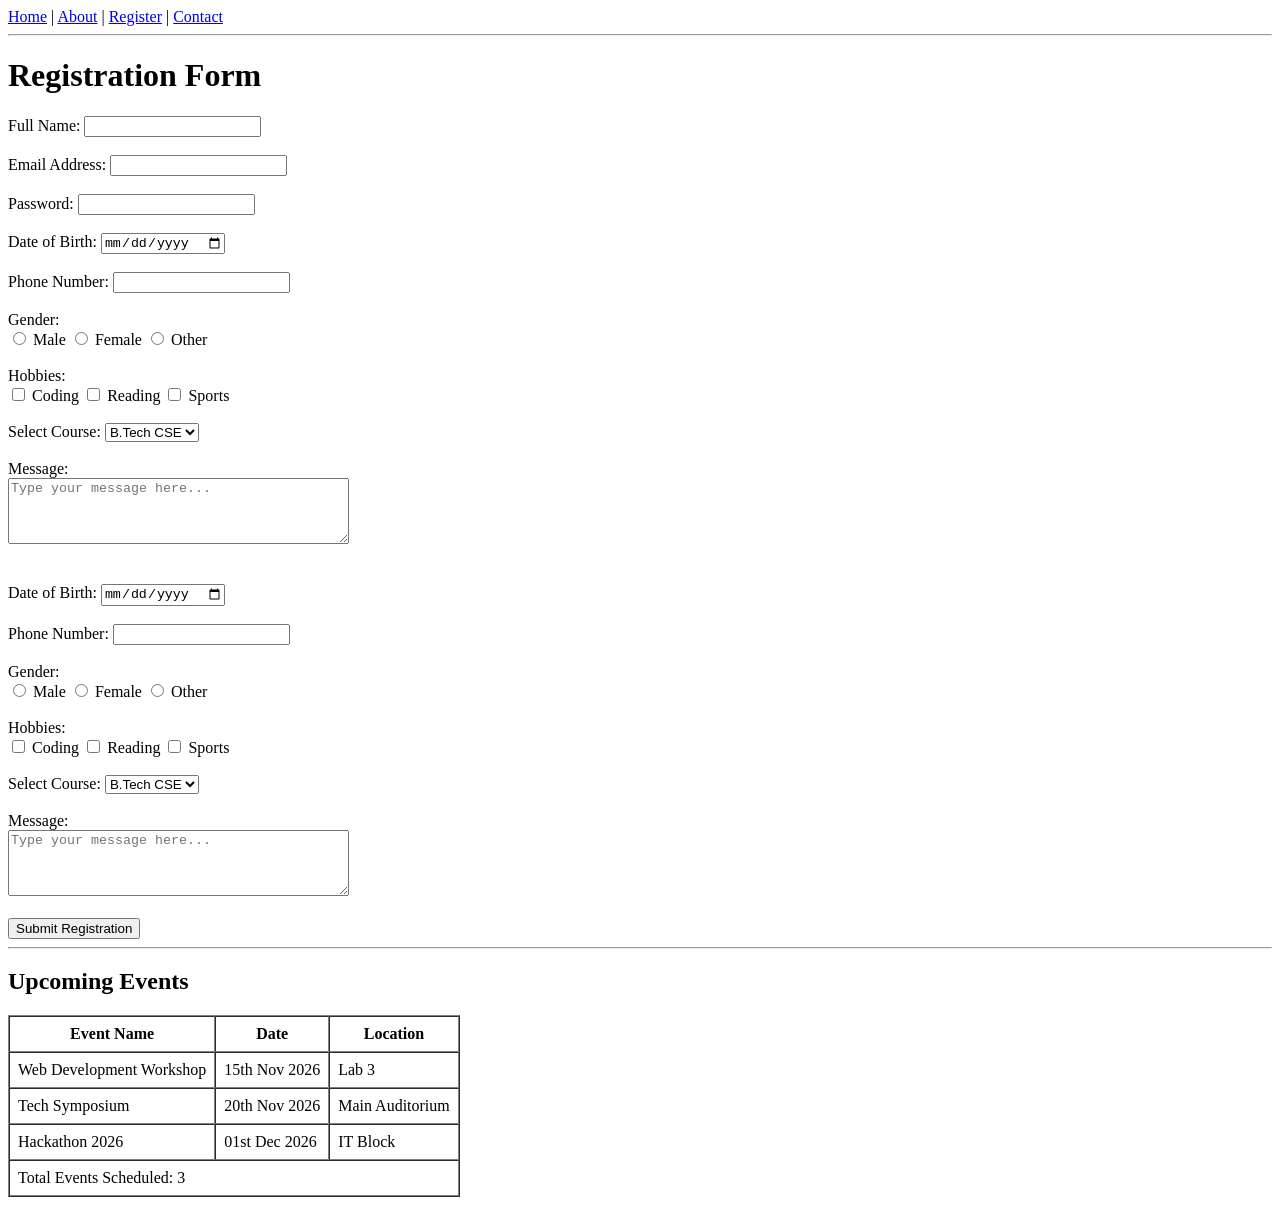
<file: week 4/index.html>
<!DOCTYPE html>
<html lang="en">

<head>
    <meta charset="UTF-8">
    <meta name="viewport" content="width=device-width, initial-scale=1.0">
    <title>Week 4 Assignment</title>

    <head>
        <meta charset="UTF-8">
        <meta name="viewport" content="width=device-width, initial-scale=1.0">
        <meta name="description" content="Week 4 Assignment covering HTML Forms, Tables, Meta Tags, and Navigation.">
        <meta name="keywords" content="HTML, Forms, Tables, Meta Tags, Web Development">
        <meta name="author" content="Pranav Mishra">

        <!-- Task 4.4: Favicon Tag -->
        <link rel="icon" type="image/x-icon" href="https://via.placeholder.com/16">

        <title>Week 4 Assignment - Forms & Tables</title>
        <header>
            <nav>
                <a href="index.html">Home</a> |
                <a href="about.html">About</a> |
                <a href="register.html">Register</a> |
                <a href="contact.html">Contact</a>
            </nav>
        </header>
        <hr>
    </head>
</head>

<body>

    <h1>Registration Form</h1>

    <!-- Task 4.1: Basic Form with Name, Email, Password & Labels -->
    <form action="#" method="POST">
        <div>
            <label for="fullName">Full Name:</label>
            <input type="text" id="fullName" name="fullName" required>
        </div>
        <br>
        <div>
            <label for="userEmail">Email Address:</label>
            <input type="email" id="userEmail" name="userEmail" required>
        </div>
        <br>
        <div>
            <label for="userPassword">Password:</label>
            <input type="password" id="userPassword" name="userPassword" required>
        </div>
        <br>
        <!-- Task 4.2: Date of Birth -->
        <div>
            <label for="dob">Date of Birth:</label>
            <input type="date" id="dob" name="dob">
        </div>
        <br>

        <!-- Task 4.2: Phone Number -->
        <div>
            <label for="phone">Phone Number:</label>
            <input type="tel" id="phone" name="phone">
        </div>
        <br>

        <!-- Task 4.2: Radio Buttons (Gender) -->
        <div>
            <label>Gender:</label><br>
            <input type="radio" id="male" name="gender" value="male">
            <label for="male">Male</label>
            <input type="radio" id="female" name="gender" value="female">
            <label for="female">Female</label>
            <input type="radio" id="other" name="gender" value="other">
            <label for="other">Other</label>
        </div>
        <br>

        <!-- Task 4.2: Checkboxes (Hobbies) -->
        <div>
            <label>Hobbies:</label><br>
            <input type="checkbox" id="coding" name="hobbies" value="coding">
            <label for="coding">Coding</label>
            <input type="checkbox" id="reading" name="hobbies" value="reading">
            <label for="reading">Reading</label>
            <input type="checkbox" id="sports" name="hobbies" value="sports">
            <label for="sports">Sports</label>
        </div>
        <br>

        <!-- Task 4.2: Dropdown (Select Course) -->
        <div>
            <label for="course">Select Course:</label>
            <select id="course" name="course">
                <option value="cse">B.Tech CSE</option>
                <option value="ece">B.Tech ECE</option>
                <option value="me">B.Tech ME</option>
            </select>
        </div>
        <br>

        <!-- Task 4.2: Textarea (Message Box) -->
        <div>
            <label for="message">Message:</label><br>
            <textarea id="message" name="message" rows="4" cols="40" placeholder="Type your message here..."></textarea>
        </div>
        <br>
        <br>
        <!-- Task 4.2: Date of Birth -->
        <div>
            <label for="dob">Date of Birth:</label>
            <input type="date" id="dob" name="dob">
        </div>
        <br>

        <!-- Task 4.2: Phone Number -->
        <div>
            <label for="phone">Phone Number:</label>
            <input type="tel" id="phone" name="phone">
        </div>
        <br>

        <!-- Task 4.2: Radio Buttons (Gender) -->
        <div>
            <label>Gender:</label><br>
            <input type="radio" id="male" name="gender" value="male">
            <label for="male">Male</label>
            <input type="radio" id="female" name="gender" value="female">
            <label for="female">Female</label>
            <input type="radio" id="other" name="gender" value="other">
            <label for="other">Other</label>
        </div>
        <br>

        <!-- Task 4.2: Checkboxes (Hobbies) -->
        <div>
            <label>Hobbies:</label><br>
            <input type="checkbox" id="coding" name="hobbies" value="coding">
            <label for="coding">Coding</label>
            <input type="checkbox" id="reading" name="hobbies" value="reading">
            <label for="reading">Reading</label>
            <input type="checkbox" id="sports" name="hobbies" value="sports">
            <label for="sports">Sports</label>
        </div>
        <br>

        <!-- Task 4.2: Dropdown (Select Course) -->
        <div>
            <label for="course">Select Course:</label>
            <select id="course" name="course">
                <option value="cse">B.Tech CSE</option>
                <option value="ece">B.Tech ECE</option>
                <option value="me">B.Tech ME</option>
            </select>
        </div>
        <br>

        <!-- Task 4.2: Textarea (Message Box) -->
        <div>
            <label for="message">Message:</label><br>
            <textarea id="message" name="message" rows="4" cols="40" placeholder="Type your message here..."></textarea>
        </div>
        <br>

        <!-- Task 4.2: Submit Button -->
        <div>
            <button type="submit">Submit Registration</button>
        </div>
    </form>
    <hr>
    <!-- Task 4.3: Events Table with Header, Body, and Footer Rows -->
    <h2>Upcoming Events</h2>
    <table border="1" cellpadding="8" cellspacing="0">
        <thead>
            <tr>
                <th>Event Name</th>
                <th>Date</th>
                <th>Location</th>
            </tr>
        </thead>
        <tbody>
            <tr>
                <td>Web Development Workshop</td>
                <td>15th Nov 2026</td>
                <td>Lab 3</td>
            </tr>
            <tr>
                <td>Tech Symposium</td>
                <td>20th Nov 2026</td>
                <td>Main Auditorium</td>
            </tr>
            <tr>
                <td>Hackathon 2026</td>
                <td>01st Dec 2026</td>
                <td>IT Block</td>
            </tr>
        </tbody>
        <tfoot>
            <tr>
                <td colspan="3">Total Events Scheduled: 3</td>
            </tr>
        </tfoot>
    </table>

</body>

</html>
</file>
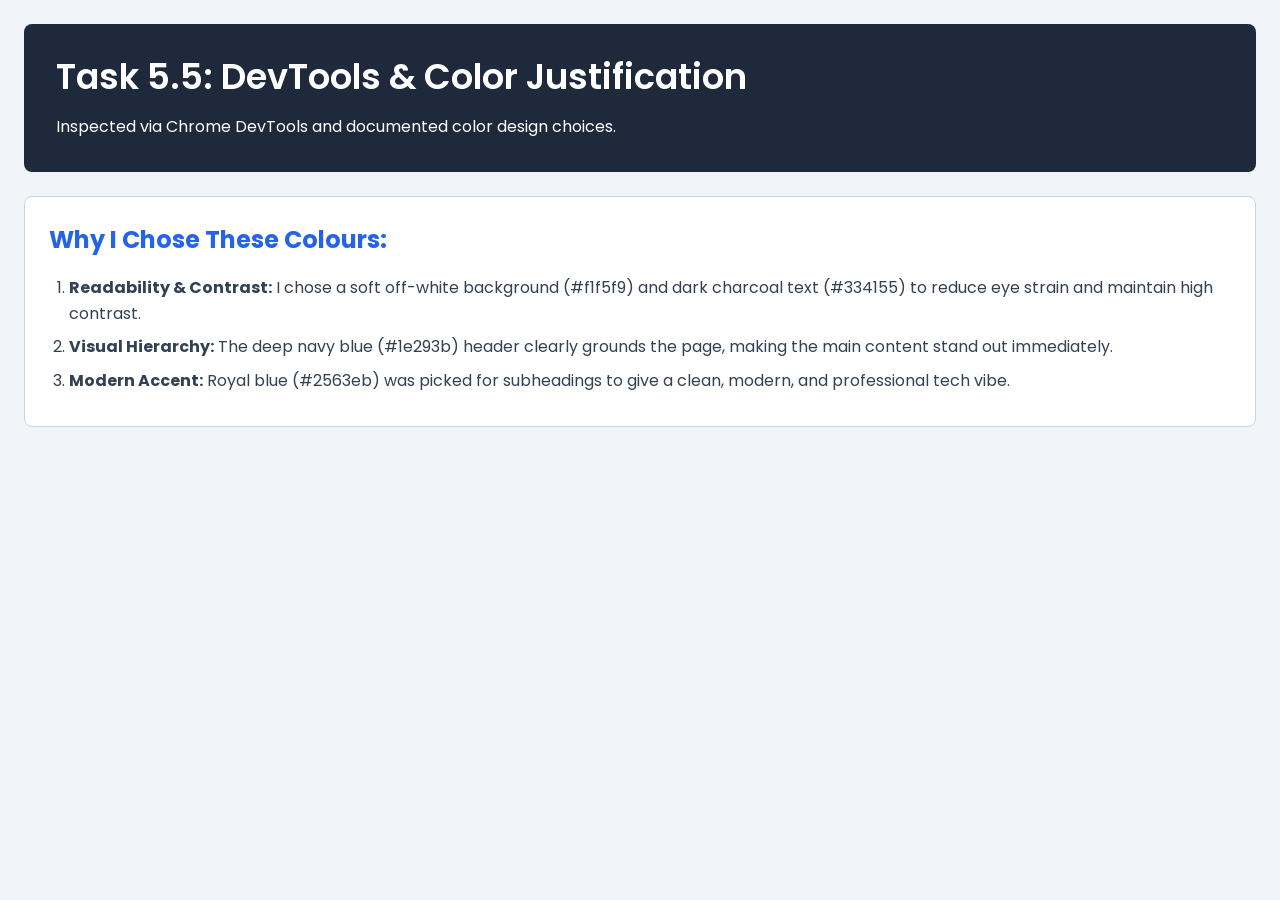
<file: week 5/index.html>
<!DOCTYPE html>
<html lang="en">

<head>
    <meta charset="UTF-8">
    <meta name="viewport" content="width=device-width, initial-scale=1.0">
    <title>Week 5 - Task 5.5</title>

    <!-- Google Font (Poppins) -->
    <link rel="preconnect" href="https://fonts.googleapis.com">
    <link rel="preconnect" href="https://fonts.gstatic.com" crossorigin>
    <link href="https://fonts.googleapis.com/css2?family=Poppins:wght@300;400;600&display=swap" rel="stylesheet">

    <link rel="stylesheet" href="style.css">
</head>

<body>

    <header id="hero">
        <h1>Task 5.5: DevTools & Color Justification</h1>
        <p>Inspected via Chrome DevTools and documented color design choices.</p>
    </header>

    <main>
        <section class="card">
            <h2>Why I Chose These Colours:</h2>
            <ol class="color-reasons">
                <li><strong>Readability & Contrast:</strong> I chose a soft off-white background (#f1f5f9) and dark
                    charcoal text (#334155) to reduce eye strain and maintain high contrast.</li>
                <li><strong>Visual Hierarchy:</strong> The deep navy blue (#1e293b) header clearly grounds the page,
                    making the main content stand out immediately.</li>
                <li><strong>Modern Accent:</strong> Royal blue (#2563eb) was picked for subheadings to give a clean,
                    modern, and professional tech vibe.</li>
            </ol>
        </section>
    </main>

</body>

</html>
</file>
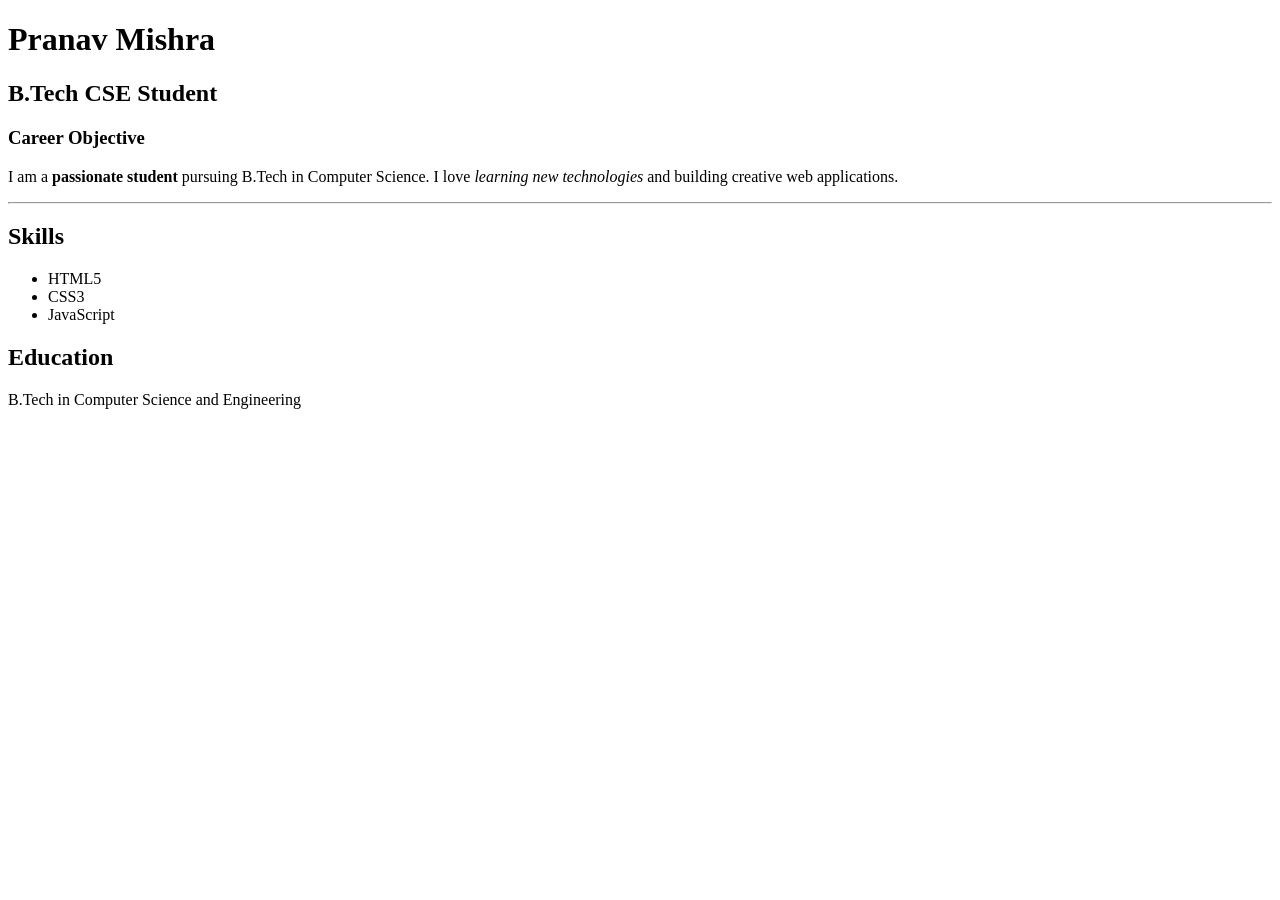
<file: week2/index.html>
<!DOCTYPE html>
<html lang="en">

<head>
    <meta charset="UTF-8">
    <meta name="viewport" content="width=device-width, initial-scale=1.0">
    <title>My Resume</title>
</head>

<body>
    <!-- Main heading -->
    <h1>Pranav Mishra</h1>
    <h2>B.Tech CSE Student</h2>
    <h3>Career Objective</h3>
    <!-- Task 2.2: Intro paragraph with bold,italic,and horizontal line-->
    <p>
        I am a <strong>passionate student</strong> pursuing B.Tech in Computer Science.
        I love <em>learning new technologies</em> and building creative web applications.
    </p>

    <hr>
    <!-- Task 2.3: Skills Section -->
    <div id="skills-section" class="resume-box">
        <h2>Skills</h2>
        <ul>
            <li>HTML5</li>
            <li>CSS3</li>
            <li>JavaScript</li>
        </ul>
    </div>

    <!-- Task 2.3: Education Section -->
    <div id="education-section" class="resume-box">
        <h2>Education</h2>
        <p>B.Tech in Computer Science and Engineering</p>
    </div>
    <!-- Task 2.5: Code Structure & Proper Indentation Completed -->
    <!-- Documented and verified by Pranav -->
</body>

</html>
</file>
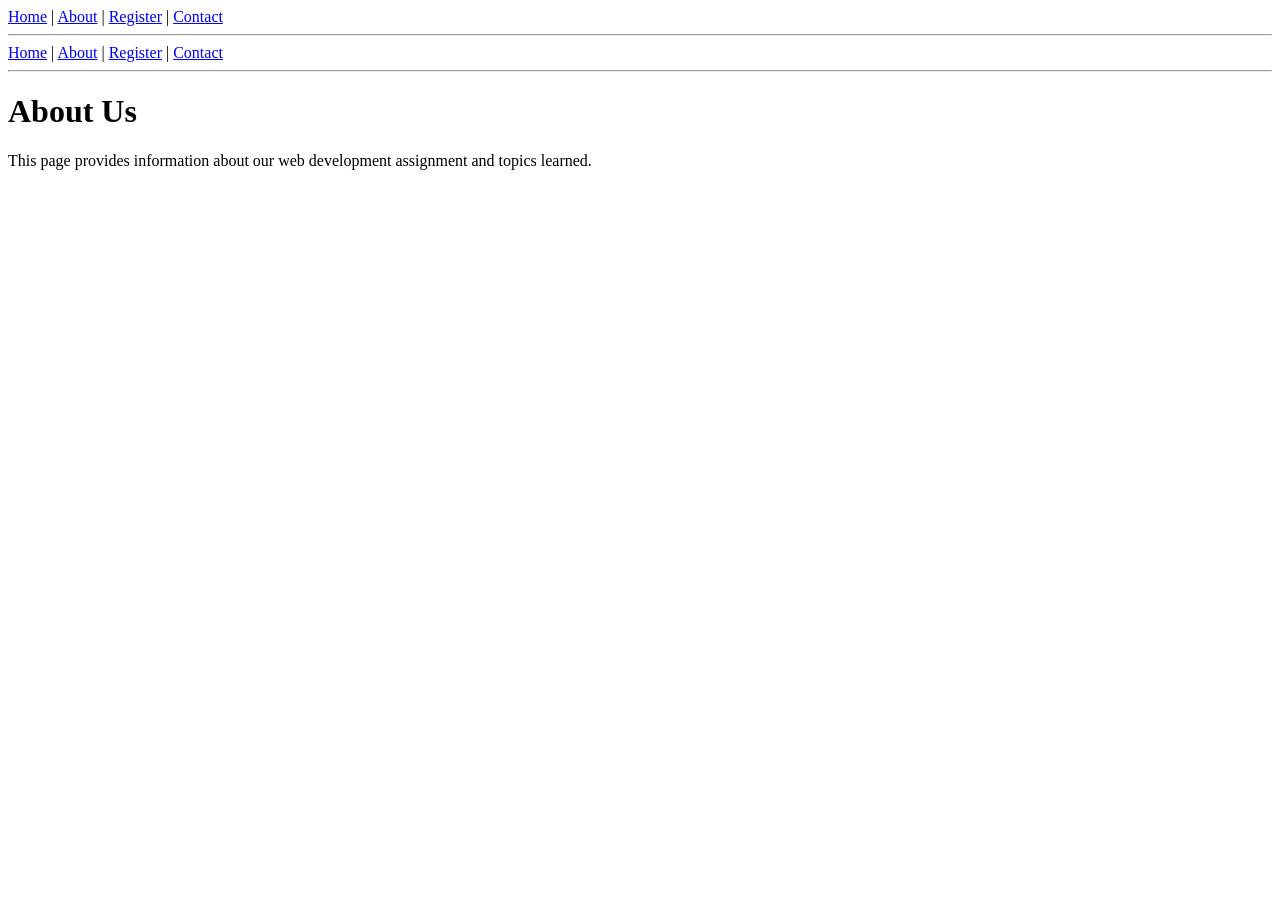
<file: week 4/about.html>
<!DOCTYPE html>
<html lang="en">

<head>
    <meta charset="UTF-8">
    <meta name="viewport" content="width=device-width, initial-scale=1.0">
    <meta name="description" content="About section of the project.">
    <meta name="author" content="Pranav Mishra">
    <link rel="icon" type="image/x-icon" href="https://via.placeholder.com/16">
    <title>About Us - Week 4 Assignment</title>
    <header>
        <nav>
            <a href="index.html">Home</a> |
            <a href="about.html">About</a> |
            <a href="register.html">Register</a> |
            <a href="contact.html">Contact</a>
        </nav>
    </header>
    <hr>
</head>

<body>

    <header>
        <nav>
            <a href="index.html">Home</a> |
            <a href="about.html">About</a> |
            <a href="register.html">Register</a> |
            <a href="contact.html">Contact</a>
        </nav>
    </header>
    <hr>

    <main>
        <h1>About Us</h1>
        <p>This page provides information about our web development assignment and topics learned.</p>
    </main>

</body>

</html>
</file>
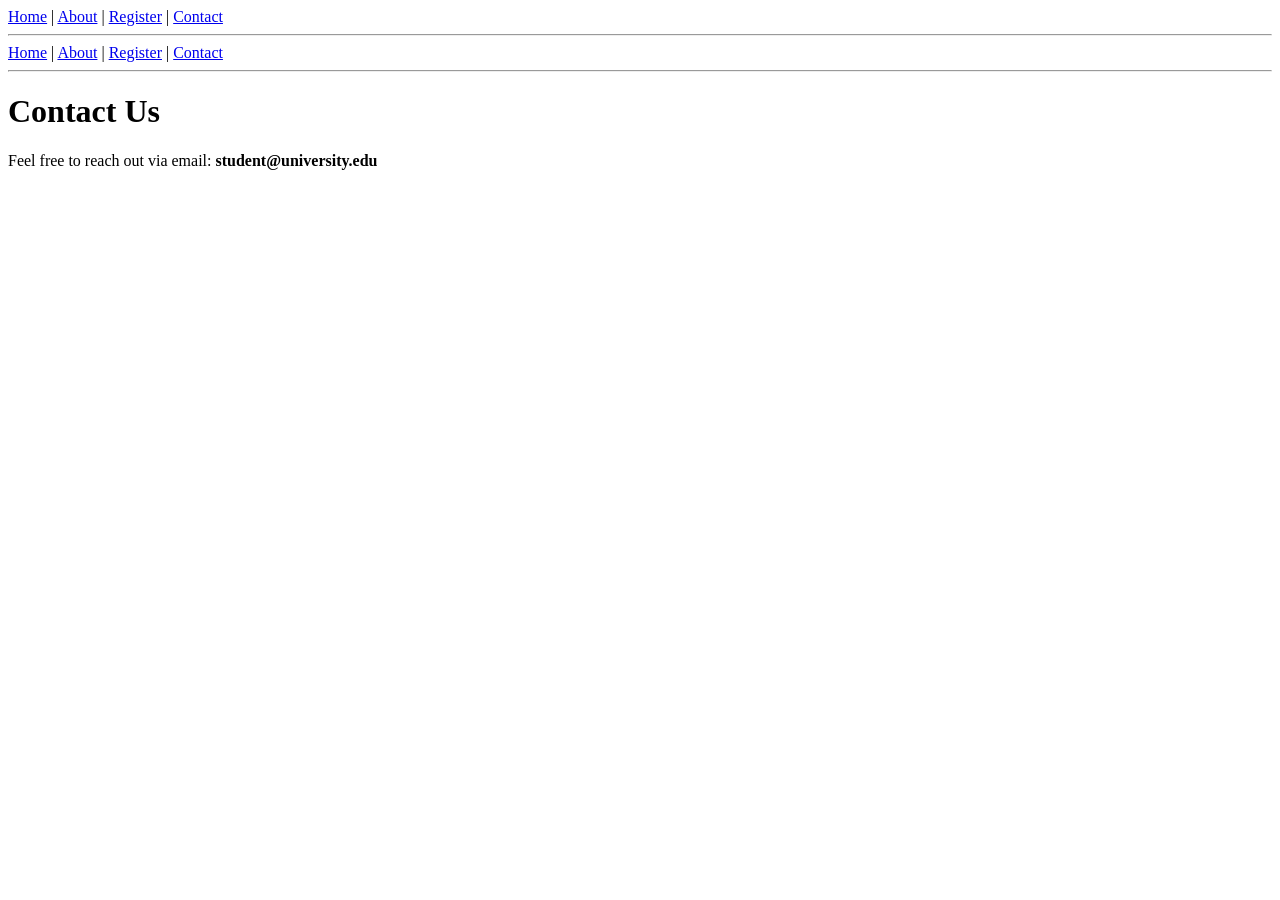
<file: week 4/contact.html>
<!DOCTYPE html>
<html lang="en">

<head>
    <meta charset="UTF-8">
    <meta name="viewport" content="width=device-width, initial-scale=1.0">
    <meta name="description" content="Contact details page.">
    <meta name="author" content="Pranav Mishra">
    <link rel="icon" type="image/x-icon" href="https://via.placeholder.com/16">
    <title>Contact Us - Week 4 Assignment</title>
    <header>
        <nav>
            <a href="index.html">Home</a> |
            <a href="about.html">About</a> |
            <a href="register.html">Register</a> |
            <a href="contact.html">Contact</a>
        </nav>
    </header>
    <hr>
</head>

<body>

    <header>
        <nav>
            <a href="index.html">Home</a> |
            <a href="about.html">About</a> |
            <a href="register.html">Register</a> |
            <a href="contact.html">Contact</a>
        </nav>
    </header>
    <hr>

    <main>
        <h1>Contact Us</h1>
        <p>Feel free to reach out via email: <strong>student@university.edu</strong></p>
    </main>

</body>

</html>
</file>
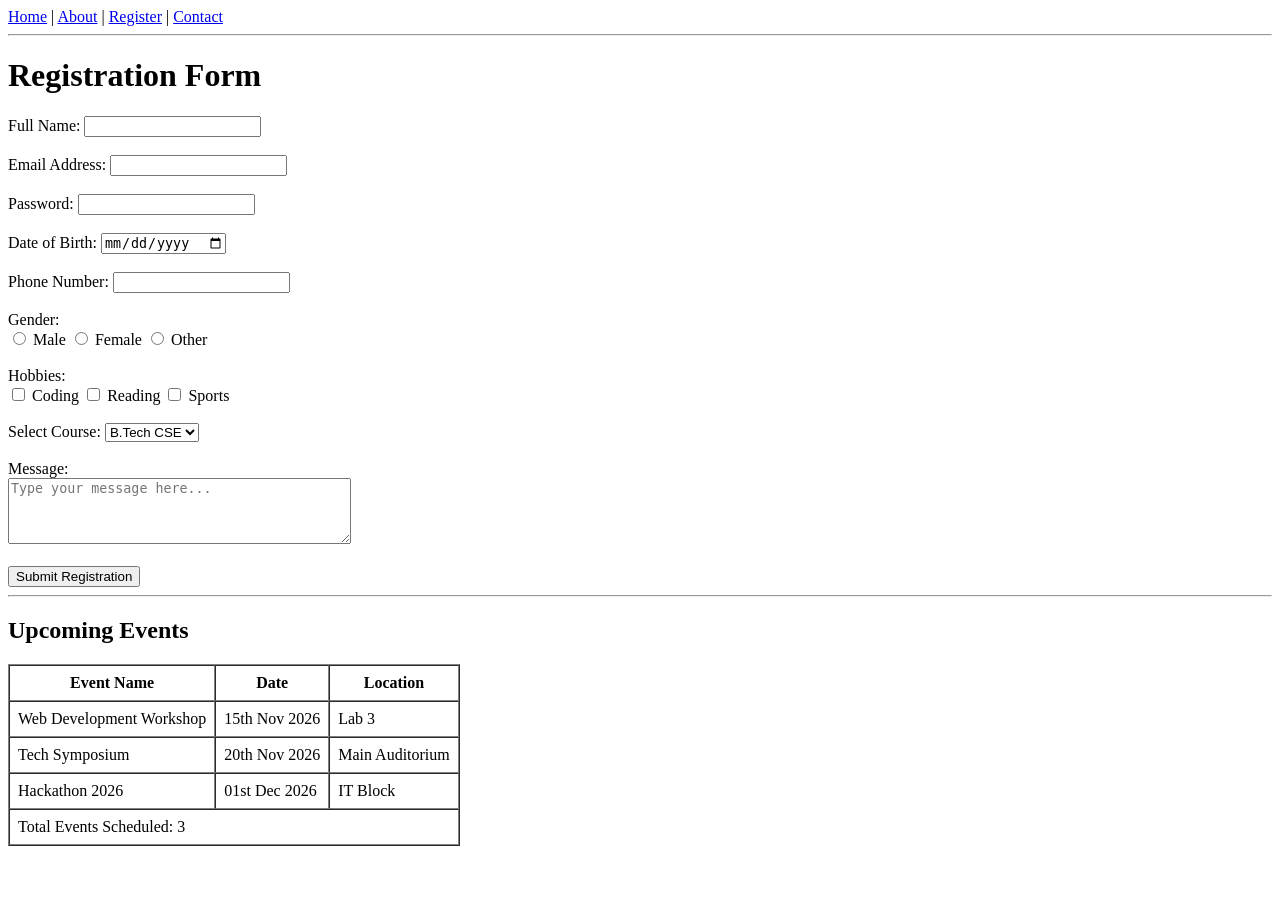
<file: week 4/register.html>
<!DOCTYPE html>
<html lang="en">

<head>
    <meta charset="UTF-8">
    <meta name="viewport" content="width=device-width, initial-scale=1.0">
    <meta name="description" content="Registration form and upcoming events table.">
    <meta name="author" content="Pranav Mishra">
    <link rel="icon" type="image/x-icon" href="https://via.placeholder.com/16">
    <title>Register - Week 4 Assignment</title>
</head>

<body>

    <header>
        <nav>
            <a href="index.html">Home</a> |
            <a href="about.html">About</a> |
            <a href="register.html">Register</a> |
            <a href="contact.html">Contact</a>
        </nav>
    </header>
    <hr>

    <main>
        <h1>Registration Form</h1>

        <form action="#" method="POST">
            <div>
                <label for="fullName">Full Name:</label>
                <input type="text" id="fullName" name="fullName" required>
            </div>
            <br>
            <div>
                <label for="userEmail">Email Address:</label>
                <input type="email" id="userEmail" name="userEmail" required>
            </div>
            <br>
            <div>
                <label for="userPassword">Password:</label>
                <input type="password" id="userPassword" name="userPassword" required>
            </div>
            <br>
            <div>
                <label for="dob">Date of Birth:</label>
                <input type="date" id="dob" name="dob">
            </div>
            <br>
            <div>
                <label for="phone">Phone Number:</label>
                <input type="tel" id="phone" name="phone">
            </div>
            <br>
            <div>
                <label>Gender:</label><br>
                <input type="radio" id="male" name="gender" value="male">
                <label for="male">Male</label>
                <input type="radio" id="female" name="gender" value="female">
                <label for="female">Female</label>
                <input type="radio" id="other" name="gender" value="other">
                <label for="other">Other</label>
            </div>
            <br>
            <div>
                <label>Hobbies:</label><br>
                <input type="checkbox" id="coding" name="hobbies" value="coding">
                <label for="coding">Coding</label>
                <input type="checkbox" id="reading" name="hobbies" value="reading">
                <label for="reading">Reading</label>
                <input type="checkbox" id="sports" name="hobbies" value="sports">
                <label for="sports">Sports</label>
            </div>
            <br>
            <div>
                <label for="course">Select Course:</label>
                <select id="course" name="course">
                    <option value="cse">B.Tech CSE</option>
                    <option value="ece">B.Tech ECE</option>
                    <option value="me">B.Tech ME</option>
                </select>
            </div>
            <br>
            <div>
                <label for="message">Message:</label><br>
                <textarea id="message" name="message" rows="4" cols="40"
                    placeholder="Type your message here..."></textarea>
            </div>
            <br>
            <div>
                <button type="submit">Submit Registration</button>
            </div>
        </form>

        <hr>

        <h2>Upcoming Events</h2>
        <table border="1" cellpadding="8" cellspacing="0">
            <thead>
                <tr>
                    <th>Event Name</th>
                    <th>Date</th>
                    <th>Location</th>
                </tr>
            </thead>
            <tbody>
                <tr>
                    <td>Web Development Workshop</td>
                    <td>15th Nov 2026</td>
                    <td>Lab 3</td>
                </tr>
                <tr>
                    <td>Tech Symposium</td>
                    <td>20th Nov 2026</td>
                    <td>Main Auditorium</td>
                </tr>
                <tr>
                    <td>Hackathon 2026</td>
                    <td>01st Dec 2026</td>
                    <td>IT Block</td>
                </tr>
            </tbody>
            <tfoot>
                <tr>
                    <td colspan="3">Total Events Scheduled: 3</td>
                </tr>
            </tfoot>
        </table>
    </main>

</body>

</html>
</file>
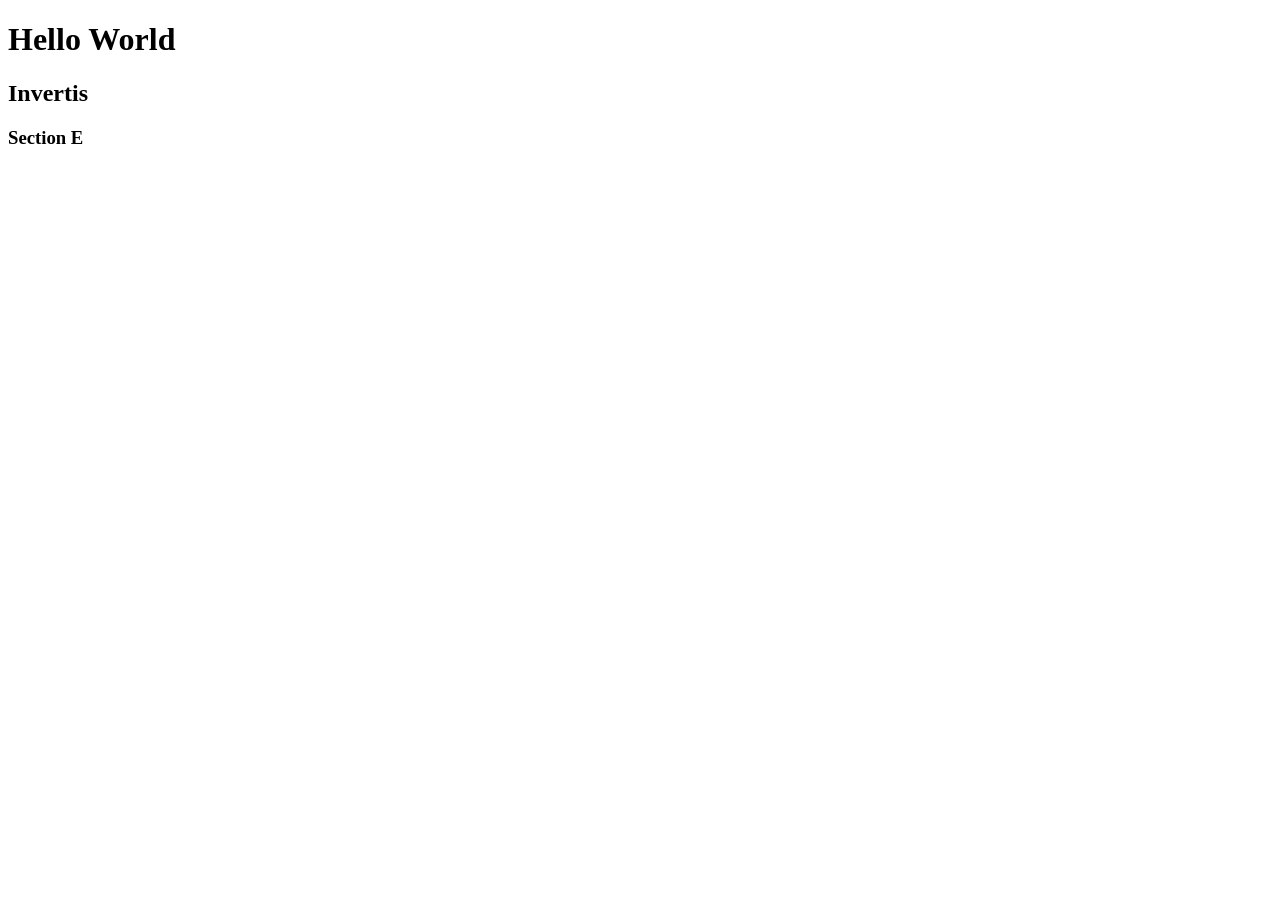
<file: week2/task4.html>
<!DOCTYPE html>
<html lang="en">

<head>
    <meta charset="UTF-8">
    <meta name="viewport" content="width=device-width, initial-scale=1.0">
    <title>Hello</title>
</head>

<body>

    <h1>Hello World</h1>
    <h2>Invertis</h2>
    <h3>Section E</h3>

</body>

</html>
</file>
<file: week 5/style.css>
:root {
    /* Colors */
    --bg-color: #f1f5f9;
    --card-bg: #ffffff;
    --hero-bg: #1e293b;
    --primary-color: #2563eb;
    --text-main: #334155;
    --text-light: #ffffff;
    --border-color: #cbd5e1;

    /* Spacing */
    --space-sm: 8px;
    --space-md: 16px;
    --space-lg: 24px;
    --space-xl: 32px;

    /* Typography */
    --font-main: 'Poppins', sans-serif;
}

* {
    margin: 0;
    padding: 0;
    box-sizing: border-box;
}

body {
    font-family: var(--font-main);
    background-color: var(--bg-color);
    color: var(--text-main);
    font-size: 16px;
    line-height: 1.6;
    padding: var(--space-lg);
}

#hero {
    background-color: var(--hero-bg);
    color: var(--text-light);
    padding: var(--space-xl);
    border-radius: 8px;
    margin-bottom: var(--space-lg);
}

h1 {
    font-size: 2.2rem;
    font-weight: 600;
    color: var(--text-light);
    line-height: 1.2;
    margin-bottom: var(--space-md);
}

h2 {
    font-size: 1.5rem;
    color: var(--primary-color);
    margin-bottom: var(--space-md);
}

.card {
    background-color: var(--card-bg);
    border: 1px solid var(--border-color);
    padding: var(--space-lg);
    border-radius: 8px;
}

.color-reasons {
    padding-left: 20px;
}

.color-reasons li {
    margin-bottom: var(--space-sm);
}
</file>
